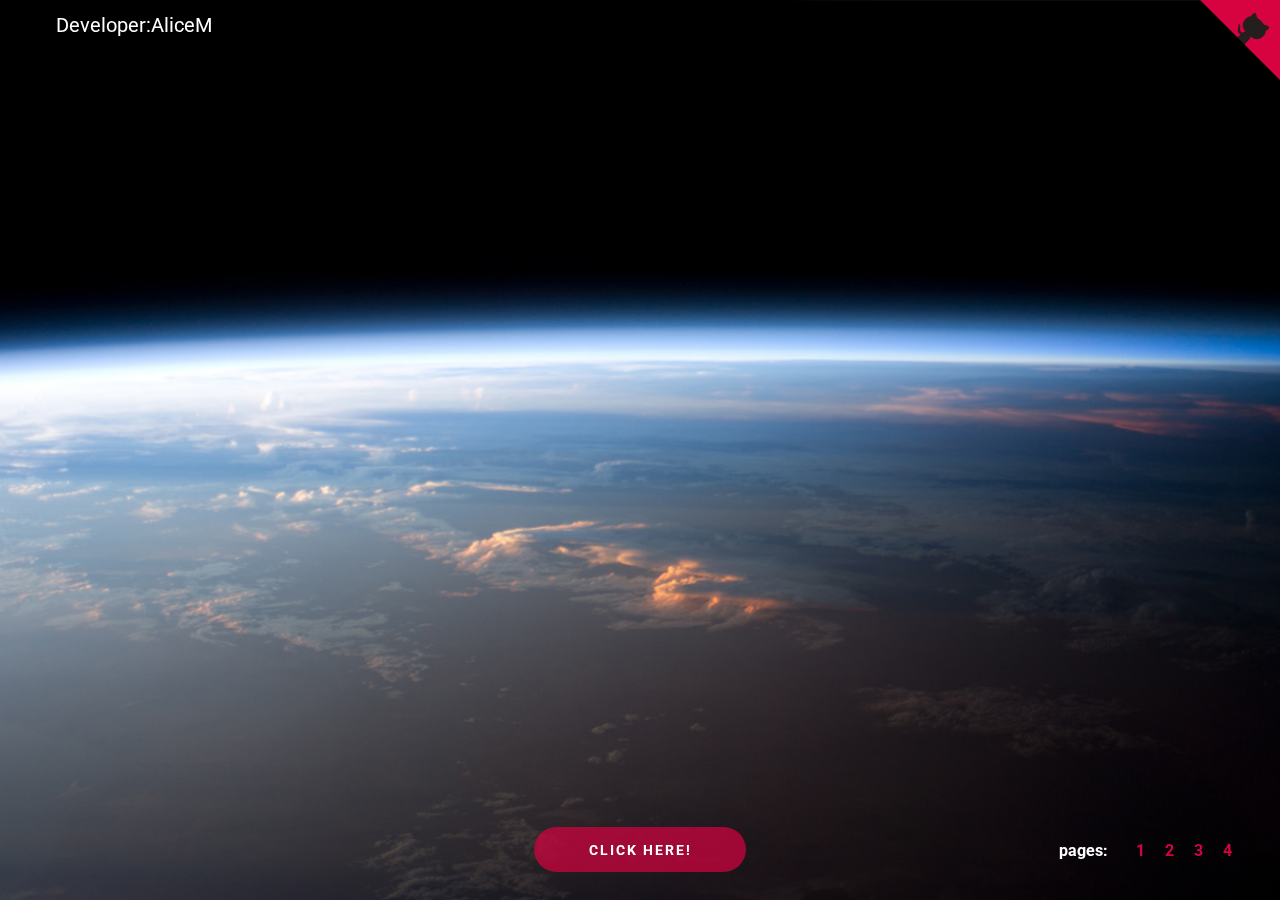
<file: index.html>
<!DOCTYPE html>
<html lang="en" class="no-js">
	<head>
		<meta charset="UTF-8" />
		<meta http-equiv="X-UA-Compatible" content="IE=edge">
		<meta name="viewport" content="width=device-width, initial-scale=1">
		<title>Climate Change</title>
		<meta name="description" content="Background image segment effect" />
		<meta name="keywords" content="css, html, backgorund image, effect, boxes, segments" />
		<meta name="author" content="Codrops"/>
		<link rel="shortcut icon" href="#">
		<link href="https://fonts.googleapis.com/css?family=Roboto:400,700" rel="stylesheet">
		<link rel="stylesheet" type="text/css" href="css/normalize.css" />
		<link rel="stylesheet" type="text/css" href="css/main.css" />
		<link rel="stylesheet" type="text/css" href="css/component.css" />
		<!--[if IE]>
			<script src="http://html5shiv.googlecode.com/svn/trunk/html5.js"></script>
		<![endif]-->
		<script>
		document.documentElement.className = 'js';
		</script>
	</head>
	<body class="demo-4">
		<svg class="hidden">
			<defs>
				<symbol id="icon-arrow" viewBox="0 0 24 24">
					<title>arrow</title>
					<polygon points="6.3,12.8 20.9,12.8 20.9,11.2 6.3,11.2 10.2,7.2 9,6 3.1,12 9,18 10.2,16.8 " />
				</symbol>
				<symbol id="icon-drop" viewBox="0 0 24 24">
					<title>drop</title>
					<path d="M12,21c-3.6,0-6.6-3-6.6-6.6C5.4,11,10.8,4,11.4,3.2C11.6,3.1,11.8,3,12,3s0.4,0.1,0.6,0.3c0.6,0.8,6.1,7.8,6.1,11.2C18.6,18.1,15.6,21,12,21zM12,4.8c-1.8,2.4-5.2,7.4-5.2,9.6c0,2.9,2.3,5.2,5.2,5.2s5.2-2.3,5.2-5.2C17.2,12.2,13.8,7.3,12,4.8z" />
					<path d="M12,18.2c-0.4,0-0.7-0.3-0.7-0.7s0.3-0.7,0.7-0.7c1.3,0,2.4-1.1,2.4-2.4c0-0.4,0.3-0.7,0.7-0.7c0.4,0,0.7,0.3,0.7,0.7C15.8,16.5,14.1,18.2,12,18.2z" />
				</symbol>
			</defs>
		</svg>
		
			<header class="codrops-header">
				<div class="codrops-links">
				</div>
				<h1 class="codrops-header__title"></h1>
				<p class="codrops-header__tagline">Developer:AliceM</p>
				<a href="https://github.com/Alicemaina/climate.git" class="github-corner">
					<svg width="80" height="80" viewBox="0 0 250 250" class="github-icon">
						<path d="M0,0 L115,115 L130,115 L142,142 L250,250 L250,0 Z"></path>
						<path d="M128.3,109.0 C113.8,99.7 119.0,89.6 119.0,89.6 C122.0,82.7 120.5,78.6 120.5,78.6 C119.2,72.0 123.4,76.3 123.4,76.3 C127.3,80.9 125.5,87.3 125.5,87.3 C122.9,97.6 130.6,101.9 134.4,103.2" fill="currentColor" style="transform-origin: 130px 106px;" class="octo-arm"></path>
						<path d="M115.0,115.0 C114.9,115.1 118.7,116.5 119.8,115.4 L133.7,101.6 C136.9,99.2 139.9,98.4 142.2,98.6 C133.8,88.0 127.5,74.4 143.8,58.0 C148.5,53.4 154.0,51.2 159.7,51.0 C160.3,49.4 163.2,43.6 171.4,40.1 C171.4,40.1 176.1,42.5 178.8,56.2 C183.1,58.6 187.2,61.8 190.9,65.4 C194.5,69.0 197.7,73.2 200.1,77.6 C213.8,80.2 216.3,84.9 216.3,84.9 C212.7,93.1 206.9,96.0 205.4,96.6 C205.1,102.4 203.0,107.8 198.3,112.5 C181.9,128.9 168.3,122.5 157.7,114.1 C157.9,116.9 156.7,120.9 152.7,124.9 L141.0,136.5 C139.8,137.7 141.6,141.9 141.8,141.8 Z" fill="currentColor" class="octo-body"></path>
					</svg>
				</a>
			</header>

			<!-- Initial markup -->
			<div class="segmenter" style="background-image: url(img/intro_image.jpg)"></div>
			<h2 class="trigger-headline trigger-headline--hidden">
				<span>C</span><span>l</span><span>i</span><span>m</span><span>a</span><span>t</span><span>e</span>
			</h2>

			<div class="bottom-nav">
				<button class="btn btn--trigger">Click Here!</button>
				<nav class="codrops-demos">
					<span>pages: </span>
					<a href="index1.html">1</a>
					<a href="index2.html">2</a>
					<a href="index3.html">3</a>
					<a href="index5.html">4</a>
				</nav>
			</div>
	
		<script src="js/anime.min.js"></script>
		<script src="js/imagesloaded.pkgd.min.js"></script>
		<script src="js/main.js"></script>
		<script>
		(function() {
			var headline = document.querySelector('.trigger-headline'),
				trigger = document.querySelector('.btn--trigger'),
				segmenter = new Segmenter(document.querySelector('.segmenter'), {
					pieces: 7,
					animation: {
						duration: 1500,
						easing: 'easeOutQuad',
						delay: 50,
						translateZ: {min: 10, max: 65}
					},
					parallax: true,
					parallaxMovement: {min: 5, max: 10},
					positions: [
						{top: 10, left: 20, width: 20, height: 30},
						{top: 8, left: 35, width: 30, height: 20},
						{top: 25, left: 18, width: 14, height: 25},
						{top: 23, left: 50, width: 20, height: 10},
						{top: 30, left: 65, width: 10, height: 30},
						{top: 48, left: 20, width: 10, height: 13},
						{top: 50, left: 67, width: 10, height: 20}
					],
					onReady: function() {
						trigger.classList.remove('btn--hidden');
						trigger.addEventListener('click', function() {
							segmenter.animate();
							headline.classList.remove('trigger-headline--hidden');
							this.classList.add('btn--hidden');
						});
					}
				});
		})();
		</script>
	</body>
</html>
</file>
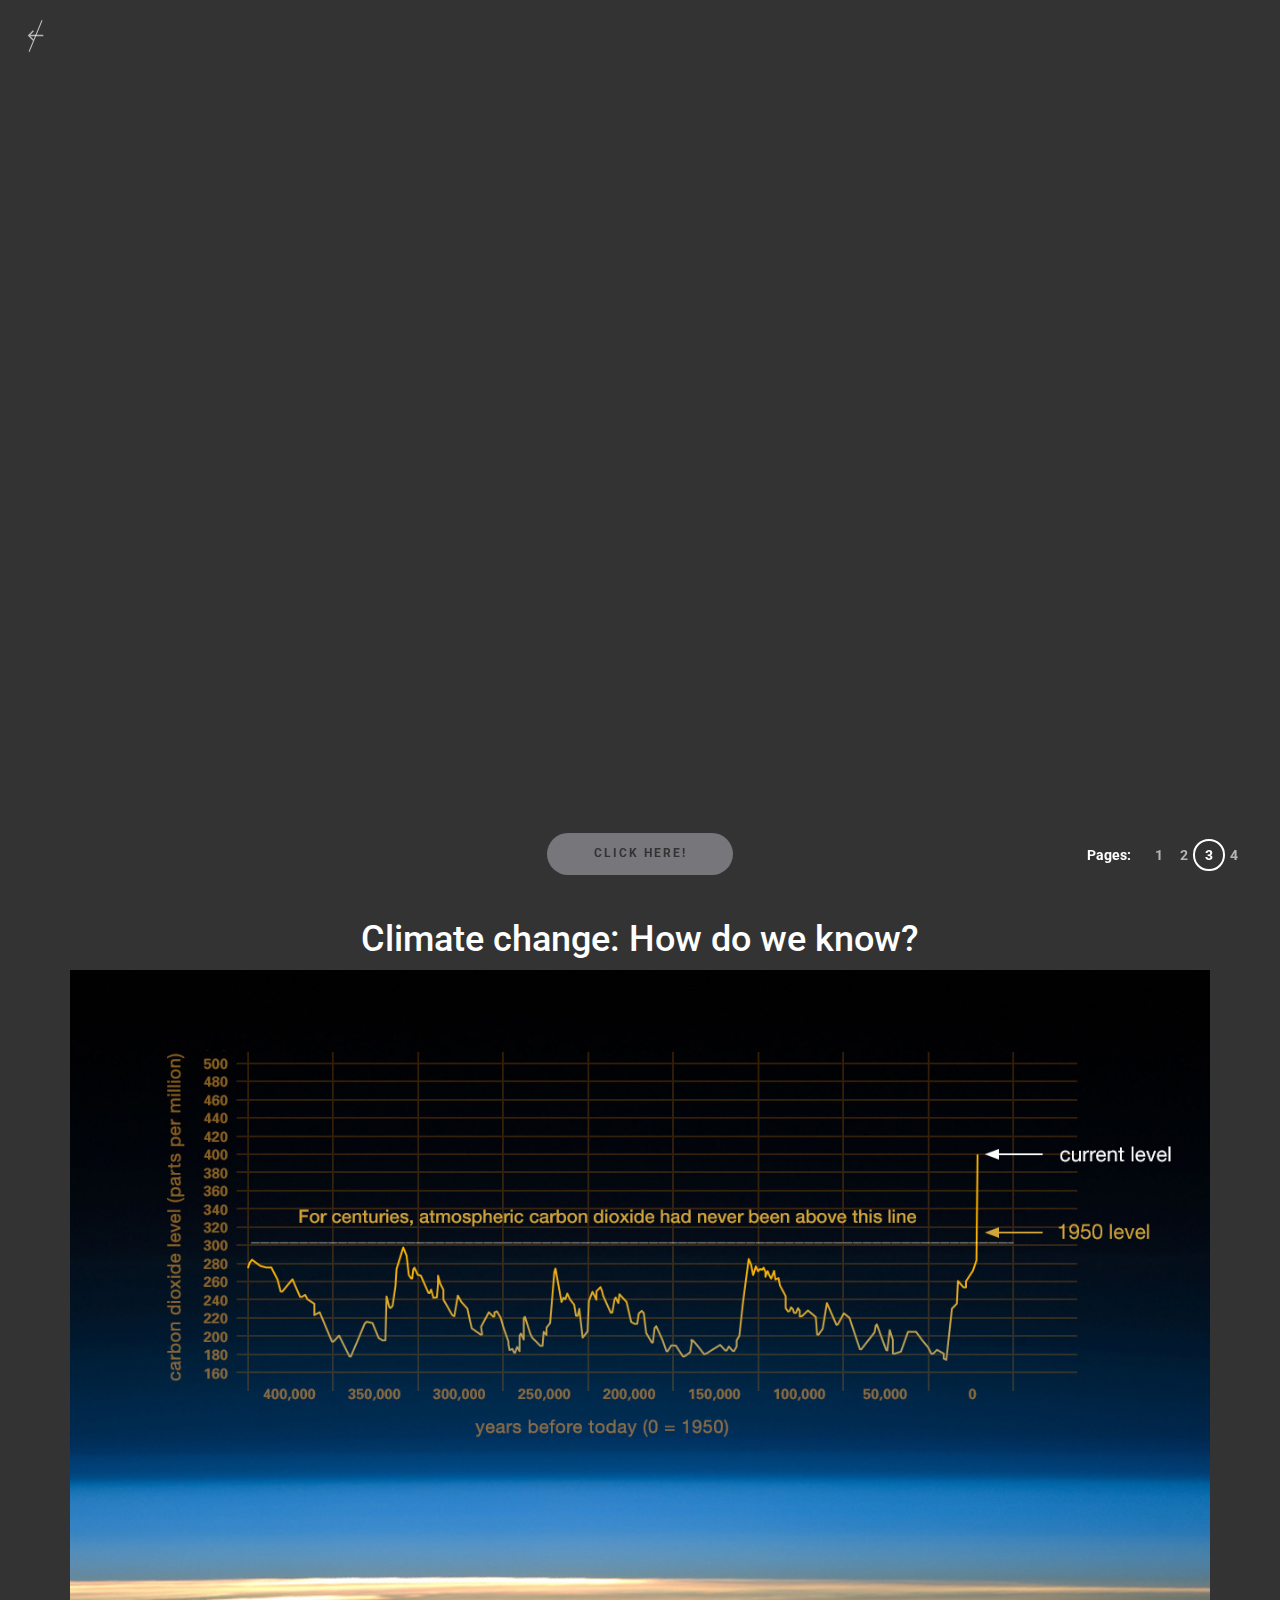
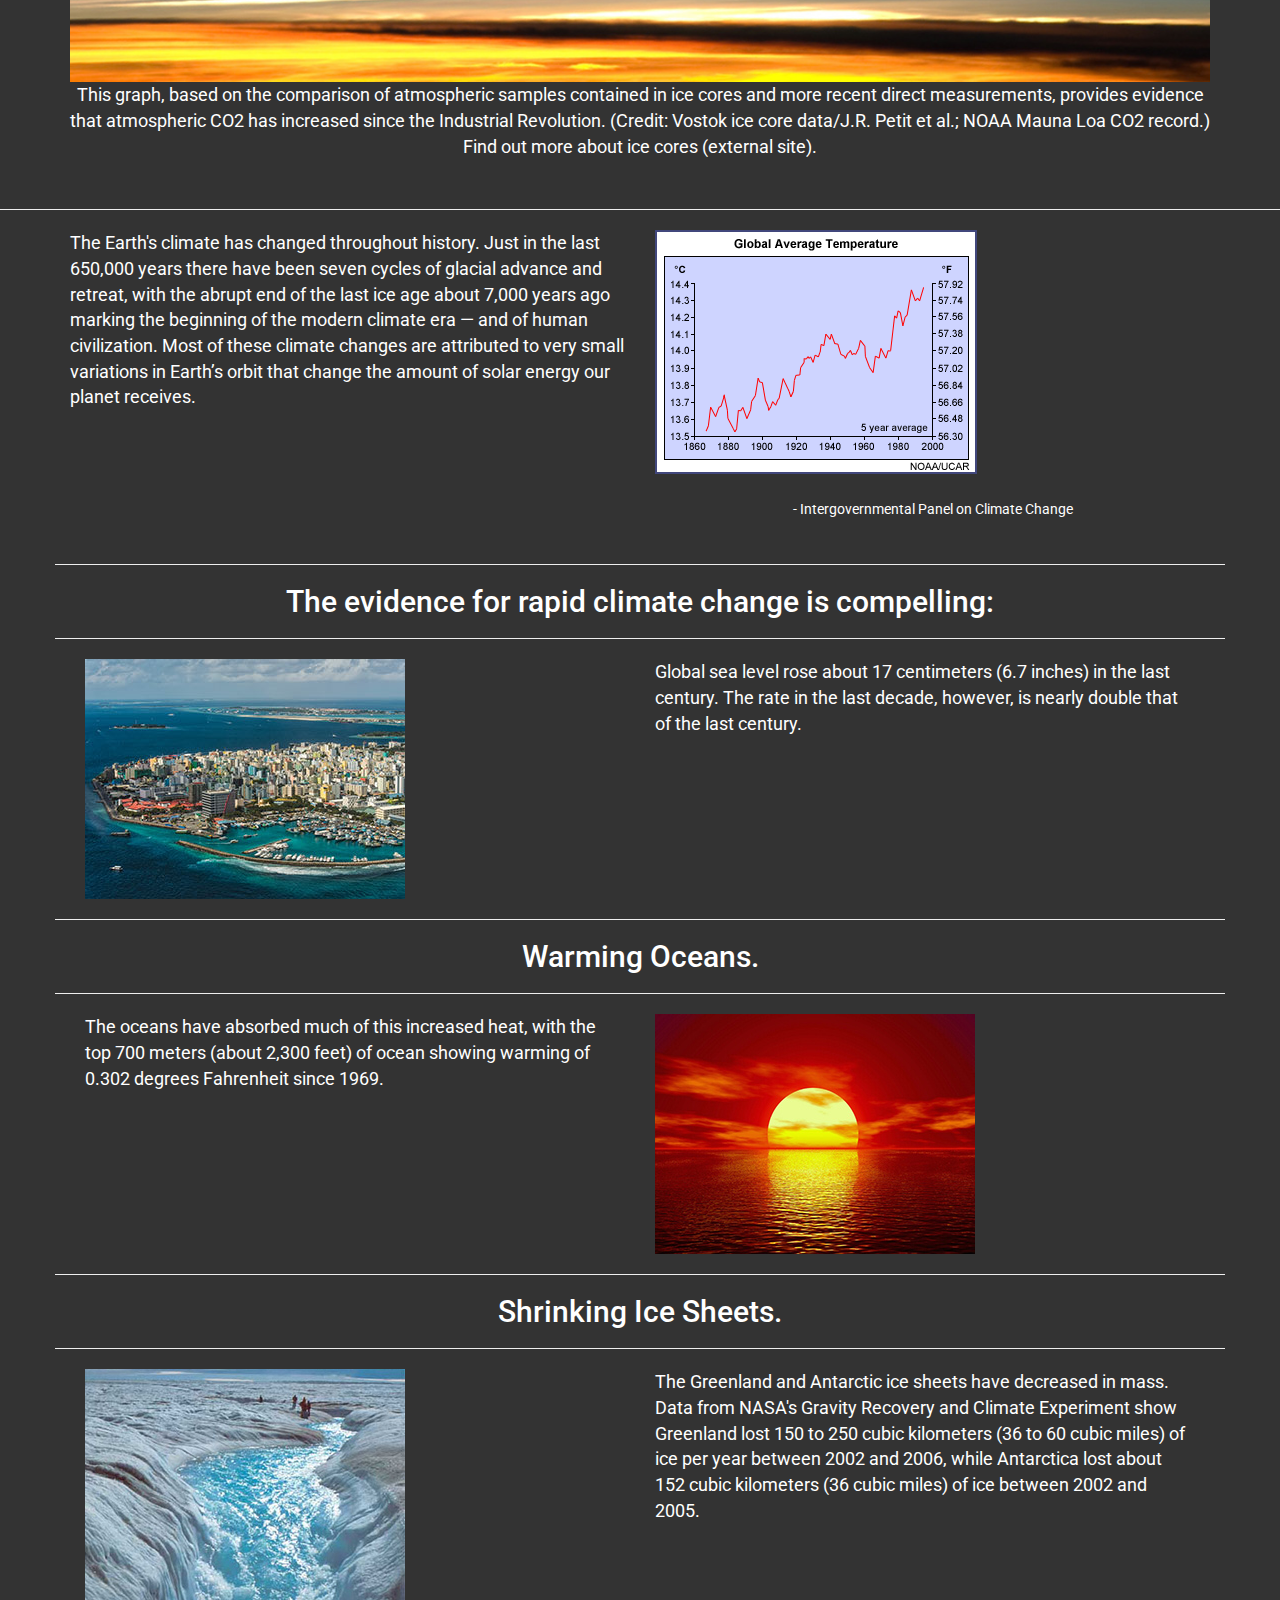
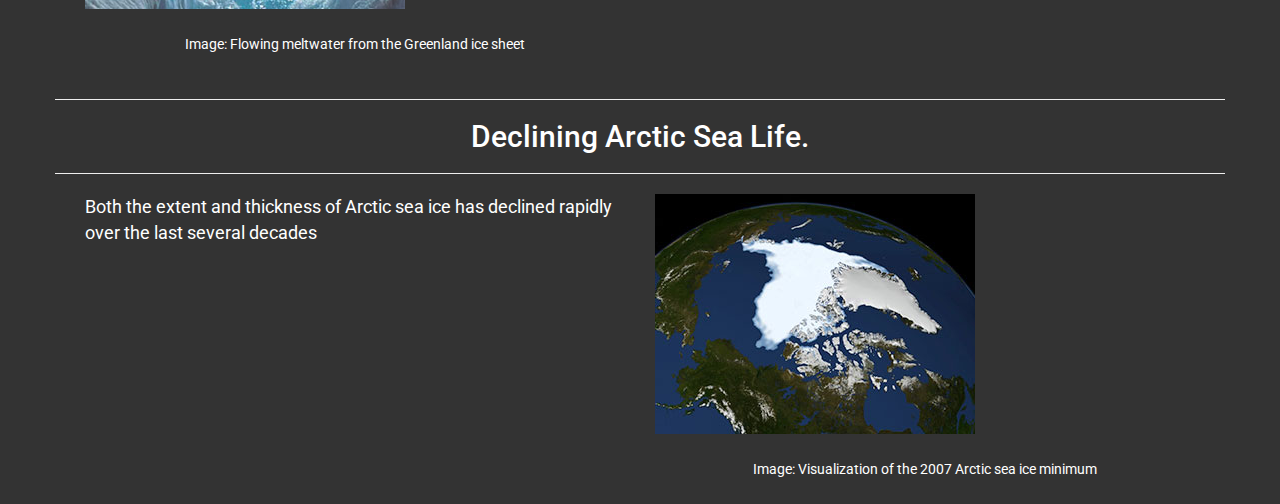
<file: index3.html>
<!DOCTYPE html>
<html lang="en" class="no-js">

<head>
    <meta charset="UTF-8" />
    <meta http-equiv="X-UA-Compatible" content="IE=edge">
    <meta name="viewport" content="width=device-width, initial-scale=1">
    <title>evidence</title>
    <meta name="description" content="Background image segment effect" />
    <meta name="keywords" content="css, html, backgorund image, effect, boxes, segments" />
    <meta name="author" content="Codrops" />
    <link rel="shortcut icon" href="#">
    <link href="https://fonts.googleapis.com/css?family=Roboto:400,700" rel="stylesheet">
    <link rel="stylesheet" type="text/css" href="css/normalize.css" />
    <link rel="stylesheet" type="text/css" href="css/bootstrap.css">
    <link rel="stylesheet" type="text/css" href="css/main.css" />
    <link rel="stylesheet" type="text/css" href="css/component.css" />
    <!--[if IE]>
            <script src="http://html5shiv.googlecode.com/svn/trunk/html5.js"></script>
        <![endif]-->
    <script>
        document.documentElement.className = 'js';
    </script>
</head>

<body class="demo-3">
    <svg class="hidden">
        <defs>
            <symbol id="icon-arrow" viewBox="0 0 24 24">
                <title>arrow</title>
                <polygon points="6.3,12.8 20.9,12.8 20.9,11.2 6.3,11.2 10.2,7.2 9,6 3.1,12 9,18 10.2,16.8 " />
            </symbol>
            <symbol id="icon-drop" viewBox="0 0 24 24">
                <title>drop</title>
                <path d="M12,21c-3.6,0-6.6-3-6.6-6.6C5.4,11,10.8,4,11.4,3.2C11.6,3.1,11.8,3,12,3s0.4,0.1,0.6,0.3c0.6,0.8,6.1,7.8,6.1,11.2C18.6,18.1,15.6,21,12,21zM12,4.8c-1.8,2.4-5.2,7.4-5.2,9.6c0,2.9,2.3,5.2,5.2,5.2s5.2-2.3,5.2-5.2C17.2,12.2,13.8,7.3,12,4.8z"
                />
                <path d="M12,18.2c-0.4,0-0.7-0.3-0.7-0.7s0.3-0.7,0.7-0.7c1.3,0,2.4-1.1,2.4-2.4c0-0.4,0.3-0.7,0.7-0.7c0.4,0,0.7,0.3,0.7,0.7C15.8,16.5,14.1,18.2,12,18.2z"
                />
            </symbol>
        </defs>
    </svg>

    <header class="codrops-header">
        <div class="codrops-links">
            <a class="codrops-icon codrops-icon--prev" href="index2.html" title="Previous Demo">
                <svg class="icon icon--arrow">
                    <use xlink:href="#icon-arrow"></use>
                </svg>
            </a>
        </div>
    </header>

    <!-- Initial markup -->
    <div class="segmenter" style="background-image: url()"></div>
    <h2 class="trigger-headline trigger-headline--hidden"><span>E</span><span>v</span><span>i</span><span>d</span><span>e</span><span>n</span><span>c</span><span>e</span></h2>
    <div class="bottom-nav">
        <button class="btn btn--trigger">Click Here!</button>
        <nav class="codrops-demos">
            <span>Pages: </span>
            <a href="index1.html">1</a>
            <a href="index2.html">2</a>
            <a class="current-demo" href="index3.html">3</a>
            <a href="index5.html">4</a>

        </nav>
    </div>


    <section id="layout">
        <div class="container">
            <div class="row">
                <div class="col-lg-12 text-center">
                    <h1 class="section-heading">Climate change: How do we know? </h1>
                    <img src="img/203_co2-graph-021116.jpeg" class="img-responsive" alt="">
                    <p>This graph, based on the comparison of atmospheric samples contained in ice cores and more recent direct
                        measurements, provides evidence that atmospheric CO2 has increased since the Industrial Revolution.
                        (Credit: Vostok ice core data/J.R. Petit et al.; NOAA Mauna Loa CO2 record.) Find out more about
                        ice cores (external site).</p>
                </div>
            </div>
        </div>
    </section>
    <br>
    <hr>



    <div class="evi">
        <div class="container">
            <div class="row">
                <div class="col-md-6">
                    <p>The Earth's climate has changed throughout history. Just in the last 650,000 years there have been seven
                        cycles of glacial advance and retreat, with the abrupt end of the last ice age about 7,000 years
                        ago marking the beginning of the modern climate era — and of human civilization. Most of these climate
                        changes are attributed to very small variations in Earth’s orbit that change the amount of solar
                        energy our planet receives.</p>
                </div>
                <div class="col-md-6">
                    <img src="img/glabalt.gif">
                    <footer>- Intergovernmental Panel on Climate Change</footer>
                </div>

                <div class="row">
                    <div class="box">
                        <div class="col-lg-12">
                            <hr>
                            <h2 class="intro-text text-center">The evidence for rapid climate change is compelling:</h2>
                            <hr>

                        </div>
                    </div>
                </div>
                <div class="col-md-12">
                    <div class="col-md-6">
                        <img src="img/37.jpeg">
                    </div>

                    <div class="col-md-6">
                        <p>Global sea level rose about 17 centimeters (6.7 inches) in the last century. The rate in the last
                            decade, however, is nearly double that of the last century.</p>
                    </div>
                </div>

                <div class="row">
                    <div class="box">
                        <div class="col-lg-12">
                            <hr>
                            <h2 class="intro-text text-center">Warming Oceans.</h2>
                            <hr>
                        </div>
                    </div>
                </div>

                <div class="col-md-12">
                    <div class="col-md-6">
                        <p>The oceans have absorbed much of this increased heat, with the top 700 meters (about 2,300 feet)
                            of ocean showing warming of 0.302 degrees Fahrenheit since 1969.</p>
                    </div>
                    <div class="col-md-6">
                        <img src="img/39.jpeg">
                    </div>
                </div>

                <div class="row">
                    <div class="box">
                        <div class="col-lg-12">
                            <hr>
                            <h2 class="intro-text text-center">Shrinking Ice Sheets.</h2>
                            <hr>

                        </div>
                    </div>
                </div>
                <div class="col-md-12">
                    <div class="col-md-6">
                        <img src="img/40.jpeg">
                        <footer>Image: Flowing meltwater from the Greenland ice sheet</footer>
                    </div>
                    <div class="col-md-6">
                        <p>The Greenland and Antarctic ice sheets have decreased in mass. Data from NASA's Gravity Recovery
                            and Climate Experiment show Greenland lost 150 to 250 cubic kilometers (36 to 60 cubic miles)
                            of ice per year between 2002 and 2006, while Antarctica lost about 152 cubic kilometers (36 cubic
                            miles) of ice between 2002 and 2005.</p>
                    </div>
                </div>

                <div class="row">
                    <div class="box">
                        <div class="col-lg-12">
                            <hr>
                            <h2 class="intro-text text-center">Declining Arctic Sea Life.</h2>
                            <hr>

                        </div>
                    </div>
                </div>
                <div class="col-md-12">
                    <div class="col-md-6">
                        <p>Both the extent and thickness of Arctic sea ice has declined rapidly over the last several decades</p>
                    </div>
                    <div class="col-md-6">
                        <img src="img/41.jpeg">
                        <footer>Image: Visualization of the 2007 Arctic sea ice minimum</footer>
                    </div>
                </div>
            </div>
        </div>
    </div>

    <script src="js/anime.min.js"></script>
    <script src="js/imagesloaded.pkgd.min.js"></script>
    <script src="js/main.js"></script>
    <script>
        (function () {
            var headline = document.querySelector('.trigger-headline'),
                trigger = document.querySelector('.btn--trigger'),
                segmenter = new Segmenter(document.querySelector('.segmenter'), {
                    pieces: 10,
                    shadowsAnimation: {
                        opacity: 1,
                        translateX: 20,
                        translateY: 20
                    },
                    animation: {
                        duration: 1500,
                        easing: 'easeOutQuad',
                        delay: 50,
                        translateZ: { min: 10, max: 65 }
                    },
                    positions: [
                        { top: 0, left: 0, width: 30, height: 30 },
                        { top: 10, left: 10, width: 30, height: 30 },
                        { top: 20, left: 20, width: 30, height: 30 },
                        { top: 30, left: 30, width: 30, height: 30 },
                        { top: 40, left: 40, width: 30, height: 30 },
                        { top: 50, left: 50, width: 30, height: 30 },
                        { top: 60, left: 60, width: 30, height: 30 },
                        { top: 70, left: 70, width: 30, height: 30 },
                        { top: 80, left: 80, width: 30, height: 30 },
                        { top: 90, left: 90, width: 30, height: 30 }
                    ],
                    onReady: function () {
                        trigger.classList.remove('btn--hidden');
                        trigger.addEventListener('click', function () {
                            segmenter.animate();
                            headline.classList.remove('trigger-headline--hidden');
                            this.classList.add('btn--hidden');
                        });
                    }
                });
        })();
    </script>
</body>

</html>
</file>
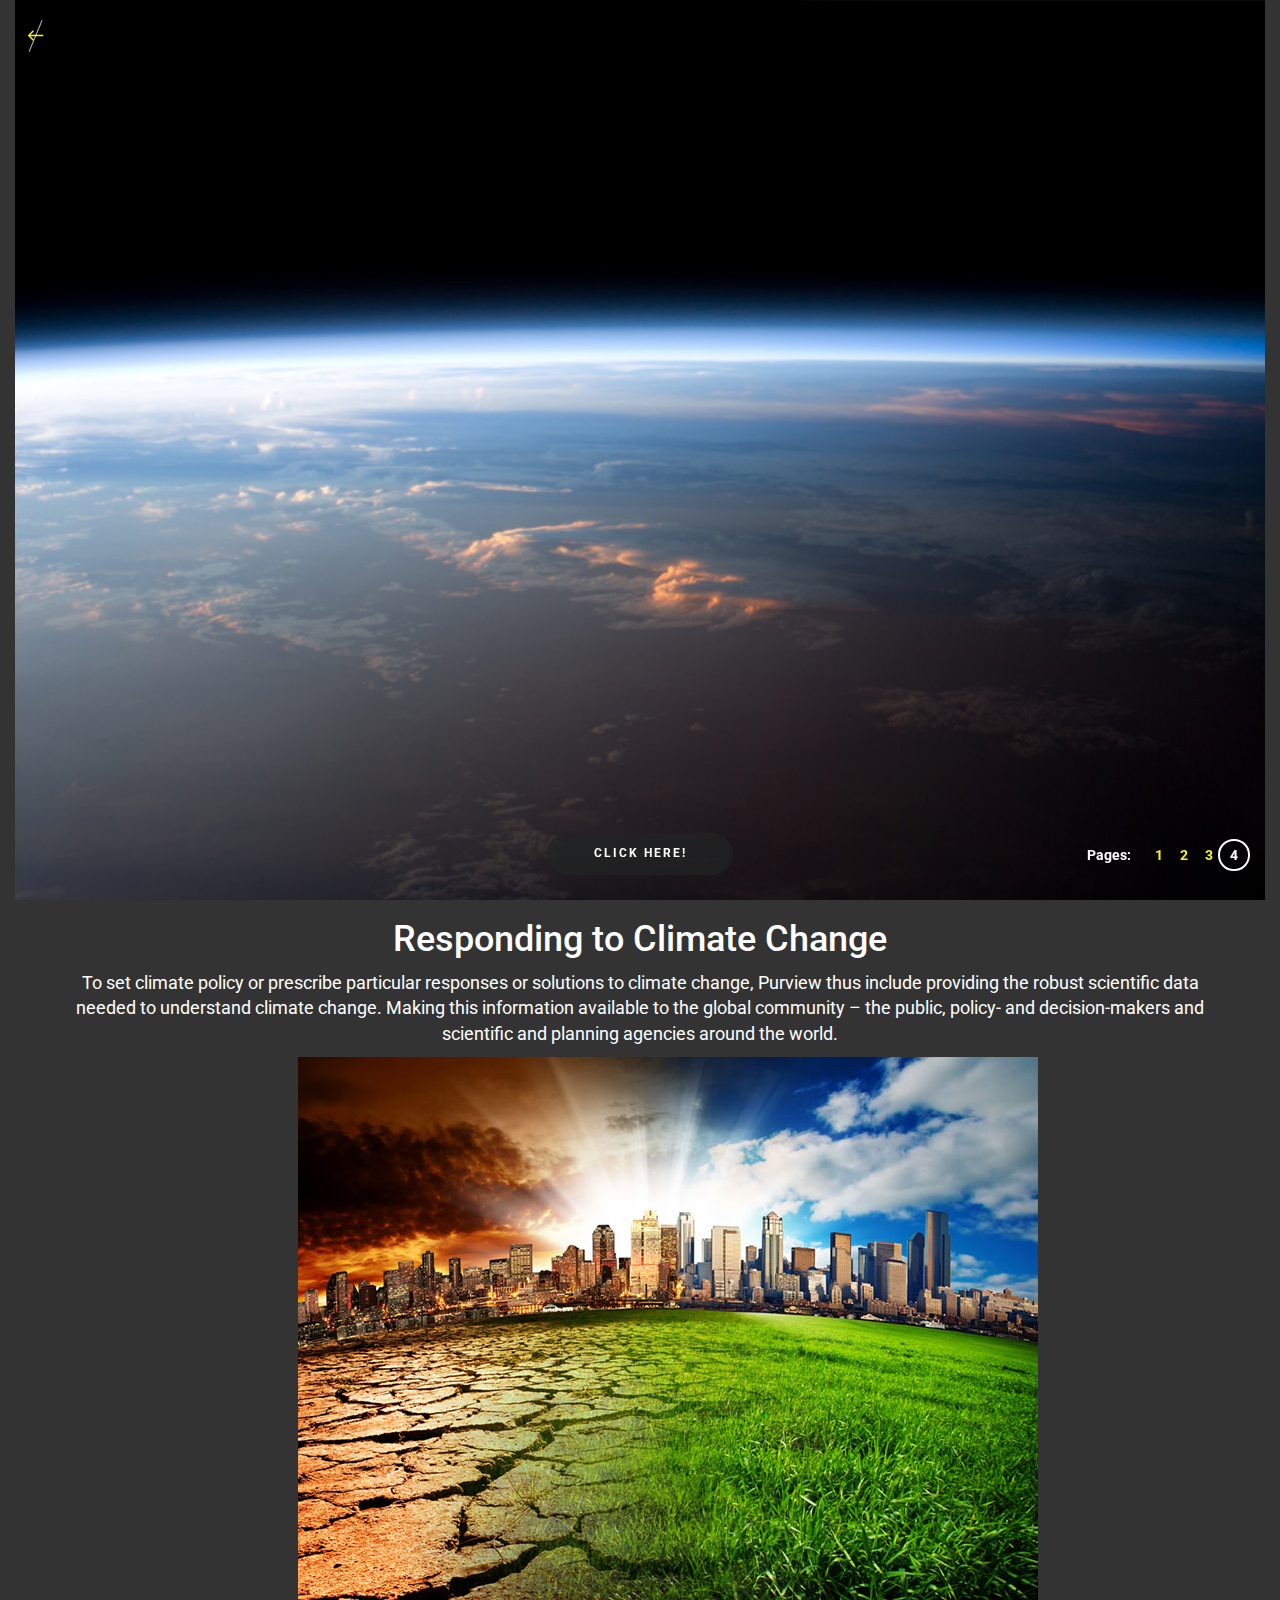
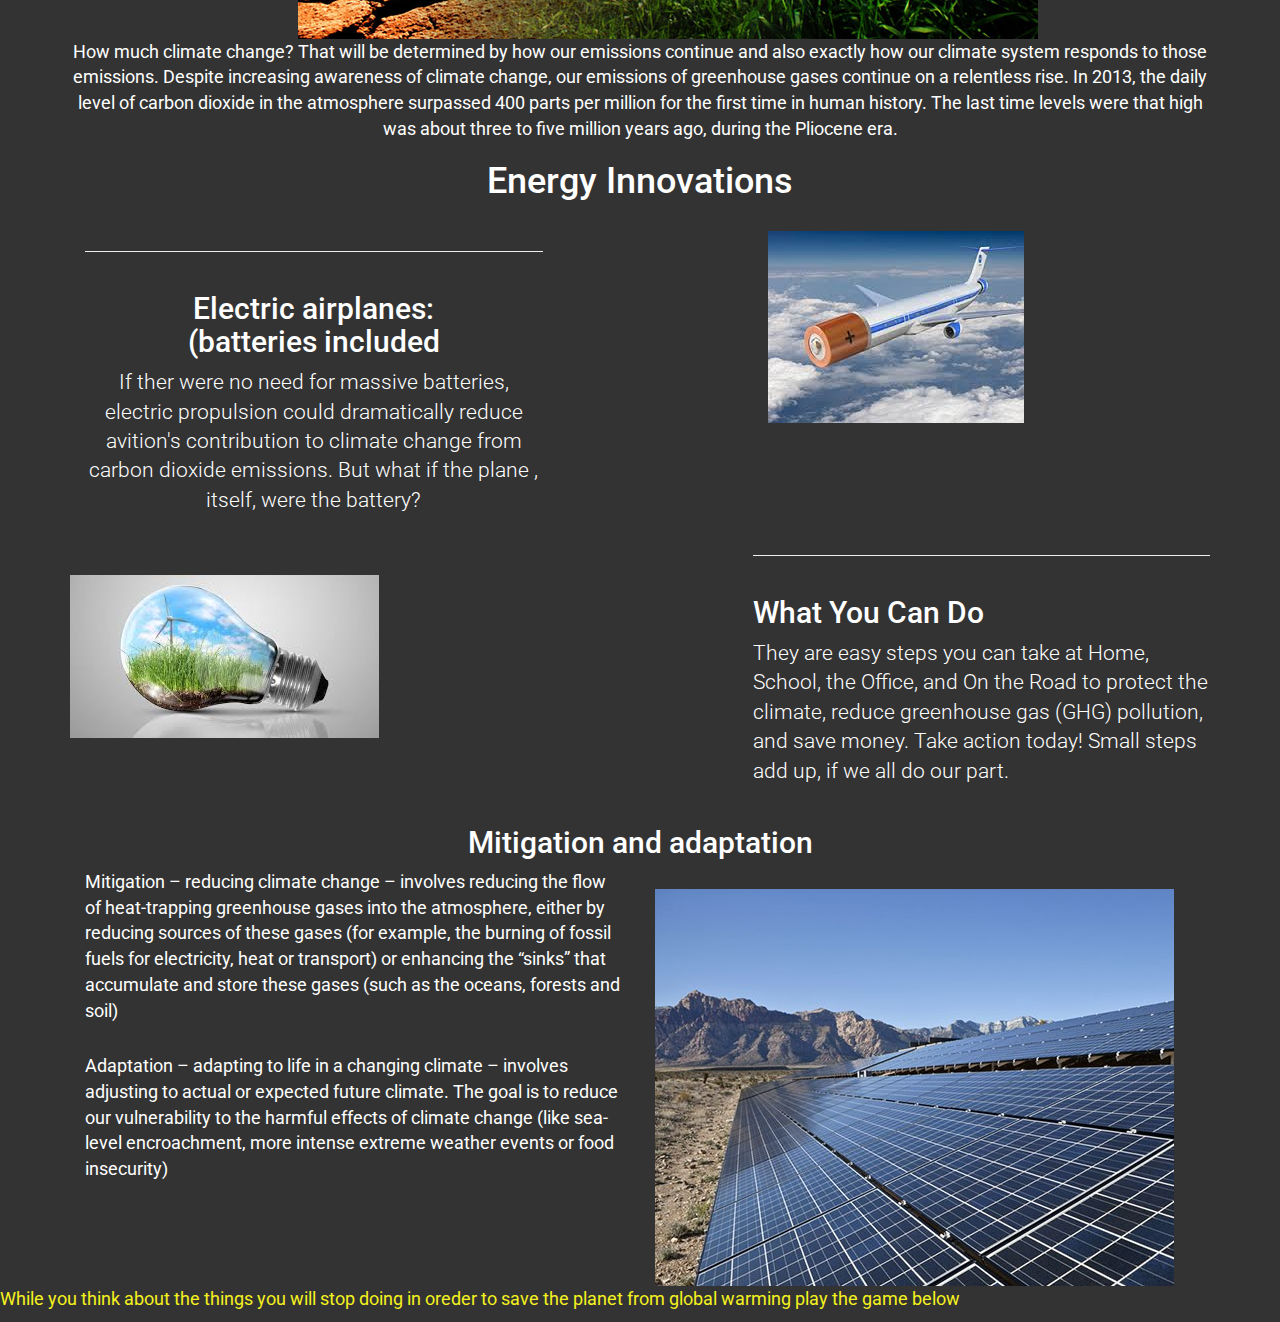
<file: index5.html>
<!DOCTYPE html>
<html lang="en" class="no-js">

<head>
	<meta charset="UTF-8" />
	<meta http-equiv="X-UA-Compatible" content="IE=edge">
	<meta name="viewport" content="width=device-width, initial-scale=1">
	<title>take part</title>
	<meta name="description" content="Background image segment effect" />
	<meta name="keywords" content="css, html, backgorund image, effect, boxes, segments" />
	<meta name="author" content="Codrops" />
	<link rel="shortcut icon" href="#">
	<link href="https://fonts.googleapis.com/css?family=Roboto:400,700" rel="stylesheet">
	<link rel="stylesheet" type="text/css" href="css/normalize.css" />
	<link rel="stylesheet" type="text/css" href="css/bootstrap.css">
	<link rel="stylesheet" type="text/css" href="css/main.css" />
	<link rel="stylesheet" type="text/css" href="css/component.css" />
	<!--[if IE]>
			<script src="http://html5shiv.googlecode.com/svn/trunk/html5.js"></script>
		<![endif]-->
	<script>
		document.documentElement.className = 'js';
	</script>
</head>

<body class="demo-6">
	<div class="container-fluid">
		<svg class="hidden">
			<defs>
				<symbol id="icon-arrow" viewBox="0 0 24 24">
					<title>arrow</title>
					<polygon points="6.3,12.8 20.9,12.8 20.9,11.2 6.3,11.2 10.2,7.2 9,6 3.1,12 9,18 10.2,16.8 " />
				</symbol>

			</defs>
		</svg>

		<header class="codrops-header">
			<div class="codrops-links">
				<a class="codrops-icon codrops-icon--prev" href="index3.html" title="Previous Demo">
					<svg class="icon icon--arrow">
						<use xlink:href="#icon-arrow"></use>
					</svg>
				</a>
		</header>

		<!-- Initial markup -->
		<div class="segmenter" style="background-image: url(img/intro_image.jpg)"></div>
		<h2 class="trigger-headline trigger-headline--hidden"><span>S</span><span>o</span><span>l</span><span>u</span><span>t</span><span>i</span><span>o</span><span>n</span></h2>
		<div class="bottom-nav">
			<button class="btn btn--trigger">Click Here!</button>
			<nav class="codrops-demos">
				<span>Pages: </span>
				<a href="index1.html">1</a>
				<a href="index2.html">2</a>
				<a href="index3.html">3</a>
				<a class="current-demo" href="index5.html">4</a>
			</nav>
		</div>

		<section id="layout1">
			<div class="container">
				<div class="row">
					<div class="row-layout">
						<div class="col-lg-12 text-center">
							<h1 class="section-heading">Responding to Climate Change </h1>
							<p>To set climate policy or prescribe particular responses or solutions to climate change, Purview thus include providing
								the robust scientific data needed to understand climate change. Making this information available to the global community
								– the public, policy- and decision-makers and scientific and planning agencies around the world.</p>
							<img src="img/103_shutterstock_88550854-740px.jpg" class="img-responsive" alt="" id="imgsl">

							<p>How much climate change? That will be determined by how our emissions continue and also exactly how our climate system
								responds to those emissions. Despite increasing awareness of climate change, our emissions of greenhouse gases continue
								on a relentless rise. In 2013, the daily level of carbon dioxide in the atmosphere surpassed 400 parts per million
								for the first time in human history. The last time levels were that high was about three to five million years ago,
								during the Pliocene era.</p>

							<h1 class="section-heading text-center">Energy Innovations</h1>
							<br>

							<div class="container">
								<div class="row">
									<div class="col-lg-5 col-sm-6">
										<hr class="section-heading-spacer">
										<div class="clearfix"></div>
										<h2 class="section-heading">Electric airplanes:<br>(batteries included</h2>
										<p class="lead">If ther were no need for massive batteries, electric propulsion could dramatically reduce avition's contribution
											to climate change from carbon dioxide emissions. But what if the plane , itself, were the battery?</p>
									</div>
									<div class="col-lg-5 col-lg-offset-2 col-sm-6">
										<img class="img-responsive" src="img/ero.jpeg" alt="">
									</div>
								</div>

							</div>
							<!-- /.container -->

						</div>


						<div class="content-section-b">

							<div class="container">

								<div class="row">
									<div class="col-lg-5 col-lg-offset-1 col-sm-push-6  col-sm-6">
										<hr class="section-heading-spacer">
										<div class="clearfix"></div>
										<h2 class="section-heading">What You Can Do</h2>
										<p class="lead">They are easy steps you can take at Home, School, the Office, and On the Road to protect the climate, reduce greenhouse
											gas (GHG) pollution, and save money. Take action today! Small steps add up, if we all do our part.</p>
									</div>
									<div class="col-lg-5 col-sm-pull-6  col-sm-6"><br><br>
										<img class="img-responsive" src="img/involed.jpeg" alt="">
									</div>
								</div>

							</div>
							<!-- /.container -->

						</div>



					</div>
				</div>
			</div>
		</section>

		<div class="container">
			<div class="row">
				<div class="col-md-12">
					<h2 class="section-heading text-center">Mitigation and adaptation</h2>
					<div class="col-md-6">
						<p>Mitigation – reducing climate change – involves reducing the flow of heat-trapping greenhouse gases into the atmosphere,
							either by reducing sources of these gases (for example, the burning of fossil fuels for electricity, heat or transport)
							or enhancing the “sinks” that accumulate and store these gases (such as the oceans, forests and soil)</p>
						<br>
						<p>Adaptation – adapting to life in a changing climate – involves adjusting to actual or expected future climate. The
							goal is to reduce our vulnerability to the harmful effects of climate change (like sea-level encroachment, more intense
							extreme weather events or food insecurity)</p>
					</div>
					<div class="col-md-6"><br>
						<img src="img/104_shutterstock_67902967-740px.jpg">
					</div>
				</div>
			</div>
		</div>
		</div>
		<a href="pong/index.html">
			<p>While you think about the things you will stop doing in oreder to save the planet from global warming play the game below</p>
		</a>

		<script src="js/anime.min.js"></script>
		<script src="js/imagesloaded.pkgd.min.js"></script>
		<script src="js/main.js"></script>
		<script>
			(function () {
				var headline = document.querySelector('.trigger-headline'),
					trigger = document.querySelector('.btn--trigger'),
					segmenter = new Segmenter(document.querySelector('.segmenter'), {
						pieces: 9,
						positions: [
							{ top: 30, left: 5, width: 40, height: 80 },
							{ top: 50, left: 25, width: 30, height: 30 },
							{ top: 5, left: 75, width: 40, height: 20 },
							{ top: 30, left: 45, width: 40, height: 20 },
							{ top: 45, left: 15, width: 50, height: 40 },
							{ top: 10, left: 40, width: 10, height: 20 },
							{ top: 20, left: 50, width: 30, height: 70 },
							{ top: 0, left: 10, width: 50, height: 60 },
							{ top: 70, left: 40, width: 30, height: 30 }
						],
						animation: {
							duration: 2000,
							easing: 'easeInOutCubic',
							delay: 0,
							opacity: 1,
							translateZ: 85,
							translateX: { min: -20, max: 20 },
							translateY: { min: -20, max: 20 }
						},
						parallax: true,
						parallaxMovement: { min: -10, max: -5 },
						onReady: function () {
							trigger.classList.remove('btn--hidden');
							trigger.addEventListener('click', function () {
								segmenter.animate();
								headline.classList.remove('trigger-headline--hidden');
								this.classList.add('btn--hidden');
							});
						}
					});
			})();
		</script>
</body>

</html>
</file>
<file: css/main.css>
*,
*::after,
*::before {
	-webkit-box-sizing: border-box;
	box-sizing: border-box;
}

body {
    width: 100%;
	font-family: 'Roboto', 'Avenir Next', sans-serif;
	color: #fff;
	background: #333;
	-webkit-font-smoothing: antialiased;
	-moz-osx-font-smoothing: grayscale;
}

/* Buttons */
.btn {
	display: inline-block;
	cursor: pointer;
	text-align: center;
	pointer-events: auto;
	color: #333;
	border: 0;
	border-radius: 1.85em;
	font-weight: bold;
	text-transform: uppercase;
	letter-spacing: 2px;
	font-size: 0.885em;
	padding: 1em 2em;
	margin: 0 auto;
	background: rgba(251, 224, 148, 0.8);
	-webkit-transition: background 0.3s, opacity 0.3s;
	transition: background 0.3s, opacity 0.3s;
}

.btn:focus {
	outline: none;
}

.btn:hover {
	background: rgba(251, 224, 148, 1);
}
.btn--trigger {
	width: 15em;
	position: absolute;
	bottom: 2em;
	left: 50%;
	margin: 0 0 0 -7.5em;
}
.btn--hidden {
	opacity: 0;
	pointer-events: none;
}

/* Links */

a {
	text-decoration: none;
	color: #fbe094;
	outline: none;
}

/* Demo colors */
.demo-2 a {}
.demo-2 .btn {}
.demo-2 .btn:hover {}
.demo-2 .trigger-headline { color: #fbe094; }
.demo-2 .github-icon { }

.demo-3 a { color: #b5b5b5; }
.demo-3 .btn { background: rgba(148,147,154,0.7); }
.demo-3 .btn:hover { background: rgba(148,147,154,1); }
.demo-3 .trigger-headline { color: #401fe4; }
.demo-3 .github-icon { fill: #b5b5b5;}

.demo-4 a { color: #d70240; }
.demo-4 .btn { background: rgba(215, 2, 64, 0.7); color: #fff; }
.demo-4 .btn:hover { background: rgba(215, 2, 64,1);  }
.demo-4 .trigger-headline { color: #fff; text-shadow: 10px 10px 10px rgba(0,0,0,0.2);}
.demo-4 .github-icon { fill: #d70240;}

.demo-5 a { color: #8a74a0; }
.demo-5 .btn { background: rgba(138, 116, 160, 0.7); color: #fff; }
.demo-5 .btn:hover { background: rgba(138, 116, 160,1); }
.demo-5 .trigger-headline { color: #E61572;}
.demo-5 .github-icon { fill: #8a74a0;}

.demo-6 a { color: #F5F21F; }
.demo-6 .btn { background: rgba(33, 35, 35, 0.7); color: #fff; }
.demo-6 .btn:hover { background: rgba(33, 35, 35, 1); }
.demo-6 .trigger-headline { color: #1D1D1C;}
.demo-6 .github-icon { fill: #F5F21F;}

a:hover,
a:focus {
	color: #fff;
}

.hidden {
	position: absolute;
	overflow: hidden;
	width: 0;
	height: 0;
	pointer-events: none;
}
/* Icons */

.icon {
	display: block;
	width: 1.5em;
	height: 1.5em;
	margin: 0 auto;
	fill: currentColor;
}
/* Header */

.codrops-header {
	position: absolute;
	z-index: 100;
	top: 0;
	left: 0;
	display: -webkit-flex;
	display: -ms-flexbox;
	display: flex;
	-webkit-flex-direction: row;
	-ms-flex-direction: row;
	flex-direction: row;
	-webkit-flex-wrap: wrap;
	flex-wrap: wrap;
	-webkit-align-items: center;
	-ms-flex-align: center;
	align-items: center;
	width: 100%;
	padding: 0.8em 0.75em;
	text-align: left;
}
.codrops-header__title {
	font-size: 1em;
	margin: 0;
	padding: 0 0.75em;
}

.codrops-header__tagline {
	margin: 0 6em 0 0;
	padding: 0 1em;
	font-size: 20px;
}

/* Bottom nav */

.bottom-nav {
	position: absolute;
	bottom: 0;
	left: 0;
	width: 100%;
}


/* Demo links */

.codrops-demos {
	font-weight: bold;
	text-align: right;
	padding: 2em 2.5em 2.5em;
}

.codrops-demos span {
	display: inline-block;
	margin: 0 1em 0 0;
}

.codrops-demos a {
	display: inline-block;
	position: relative;
	margin: 0 0.5em;
}

.codrops-demos a.current-demo {
	color: #fff;
}
.codrops-demos a.current-demo::before {
	content: '';
	position: absolute;
	border: 2px solid #fff;
	border-radius: 50%;
	width: 2.25em;
	height: 2.25em;
	top: 50%;
	left: 50%;
	margin: -1.125em 0 0 -1.125em;
}
/* Top Navigation Style */

.codrops-links {
	position: relative;
	display: -webkit-flex;
	display: -ms-flexbox;
	display: flex;
	-webkit-justify-content: center;
	-ms-flex-pack: center;
	justify-content: center;
	text-align: center;
	white-space: nowrap;
}

.codrops-links::after {
	position: absolute;
	top: 15%;
	left: 50%;
	width: 1px;
	height: 70%;
	background: currentColor;
	opacity: 0.7;
	content: '';
	-webkit-transform: rotate3d(0, 0, 1, 22.5deg);
	transform: rotate3d(0, 0, 1, 22.5deg);
}

.codrops-icon {
	display: inline-block;
	margin: 0.5em;
	padding: 0.5em;
}

.github-icon {
	fill: #fbe094;
	color: #251e1e;
	position: absolute;
	top: 0;
	border: 0;
	right: 0;
}

.github-corner:hover .octo-arm {
	animation: octocat-wave 560ms ease-in-out;
}
@keyframes octocat-wave {
	0%,
	100% {
		transform: rotate(0);
	}
	20%,
	60% {
		transform: rotate(-25deg);
	}
	40%,
	80% {
		transform: rotate(10deg);
	}
}

@media (max-width:500px) {
	.github-corner:hover .octo-arm {
		animation: none;
	}
	.github-corner .octo-arm {
		animation: octocat-wave 560ms ease-in-out;
	}
}
/* Content */

.content {
	padding: 3em 0;
}
.trigger-headline {
	top: 0;
	left: 0;
	position: absolute;
	font-size: 6vw;
	text-transform: uppercase;
	pointer-events: none;
	line-height: 1;
	width: 100%;
	height: 100%;
	display: -webkit-flex;
	display: -ms-flexbox;
	display: flex;
	-webkit-align-items: center;
	-ms-flex-align: center;
	align-items: center;
	justify-content: center;
	margin: 0;
	text-align: center;
}
.trigger-headline span {
	display: inline-block;
	position: relative;
	-webkit-transition: opacity 2s, -webkit-transform 2s;
	transition: opacity 2s, transform 2s;
	-webkit-transition-timing-function: cubic-bezier(0.2,1,0.3,1);
	transition-timing-function: cubic-bezier(0.2,1,0.3,1);
	-webkit-transition-delay: 0.7s;
	transition-delay: 0.7s;
}
.js .trigger-headline--hidden span {
	pointer-events: none;
	opacity: 0;
}

.js .trigger-headline--hidden span:nth-child(1) {
	-webkit-transform: translate3d(-100px,0,0);
	transform: translate3d(-100px,0,0);
}

.js .trigger-headline--hidden span:nth-child(2) {
	-webkit-transform: translate3d(-50px,0,0);
	transform: translate3d(-50px,0,0);
}

.js .trigger-headline--hidden span:nth-child(3) {
	-webkit-transform: translate3d(-25px,0,0);
	transform: translate3d(-25px,0,0);
}

.js .trigger-headline--hidden span:nth-child(4) {
	-webkit-transform: translate3d(25px,0,0);
	transform: translate3d(25px,0,0);
}

.js .trigger-headline--hidden span:nth-child(5) {
	-webkit-transform: translate3d(50px,0,0);
	transform: translate3d(50px,0,0);
}
.js .trigger-headline--hidden span:nth-child(6) {
	-webkit-transform: translate3d(100px,0,0);
	transform: translate3d(100px,0,0);
}

/* Adjustments for some demos */
.demo-4 .trigger-headline span {
	-webkit-transition: opacity 2.3s, -webkit-transform 2.3s;
	transition: opacity 2.3s, transform 2.3s;
	-webkit-transition-timing-function: cubic-bezier(0.2,1,0.3,1);
	transition-timing-function: cubic-bezier(0.2,1,0.3,1);
	-webkit-transition-delay: 0.1s;
	transition-delay: 0.1s;
}
.js .demo-4 .trigger-headline--hidden span:nth-child(1) {
	-webkit-transform: translate3d(200px,0,0);
	transform: translate3d(200px,0,0);
}
.js .demo-4 .trigger-headline--hidden span:nth-child(2) {
	-webkit-transform: translate3d(100px,0,0);
	transform: translate3d(100px,0,0);
}
.js .demo-4 .trigger-headline--hidden span:nth-child(3) {
	-webkit-transform: translate3d(50px,0,0);
	transform: translate3d(50px,0,0);
}

.js .demo-4 .trigger-headline--hidden span:nth-child(4) {
	-webkit-transform: translate3d(-50px,0,0);
	transform: translate3d(-50px,0,0);
}

.js .demo-4 .trigger-headline--hidden span:nth-child(5) {
	-webkit-transform: translate3d(-100px,0,0);
	transform: translate3d(-100px,0,0);
}
.js .demo-4 .trigger-headline--hidden span:nth-child(6) {
	-webkit-transform: translate3d(-200px,0,0);
	transform: translate3d(-200px,0,0);
}

.demo-5 .trigger-headline span {
	-webkit-transition-delay: 0s;
	transition-delay: 0s;
}
/* Related demos */

.content--related {
	font-weight: bold;
	padding: 10em 1em;
	text-align: center;
	background: #333;
	color: #fff;
}

.content__wrap--related {
	max-width: 800px;
	margin: 0 auto;
}

.media-item {
	display: inline-block;
	padding: 1em;
	vertical-align: top;
	-webkit-transition: color 0.3s;
	transition: color 0.3s;
}
.media-item__img {
	max-width: 100%;
	opacity: 0.6;
	-webkit-transition: opacity 0.3s;
	transition: opacity 0.3s;
}

.media-item:hover .media-item__img,
.media-item:focus .media-item__img {
	opacity: 1;
}

.media-item__title {
	font-size: 1em;
	margin: 0;
	padding: 0.5em;
}

@media screen and (max-width:60em) {
	.codrops-demos {
		margin-bottom: 4em;
		text-align: center;
	}
}

.pics p {
     float: right;
     width: 50%;
     margin-top: 85px;
     padding-right: 105px;
     color: black;
     font-family: 'PT Sans', sans-serif;
     font-size: 19px;
}
.pics img  {
	width: 50%;
	padding-left: 45px;
	margin-top: 10px;
}
.pics {
	background-color: white;
}
.signs {
	height: 105px;
	color: white;
	text-align: center;
	font-size: 19px;
	margin-bottom: 20px;
}
.other1  {
	
	height:95px;
	border-radius: white solid;
	
	
}

.other2 {

	height:95px;
	

}

.other3 {
  
	height:95px;
	

} 

.other4 {
  
	height:95px;
	
}

.effect img {
	width: 100%;
}



#owl-demo .item img{
    display: block;
    width: 100%;
    height: auto;
}
.jumbotron {
	color: black;
}

.images {
	width: 110%;
	margin-left: -60px;
	height: 20px;
}
.img1 {
	margin-left: 20px;
}


/*css for sidebar*/

.sbsb {
    overflow-x: hidden;
 }

/* Toggle Styles */

#wrapper {
    padding-left: 0;
    -webkit-transition: all 0.5s ease;
    -moz-transition: all 0.5s ease;
    -o-transition: all 0.5s ease;
    transition: all 0.5s ease;
}

#wrapper.toggled {
    padding-left: 250px;
}

#sidebar-wrapper {
    z-index: 1000;
    position: fixed;
    left: 250px;
    width: 0;
    height: 100%;
    margin-left: -250px;
    overflow-y: auto;
    background: #000;
    -webkit-transition: all 0.5s ease;
    -moz-transition: all 0.5s ease;
    -o-transition: all 0.5s ease;
    transition: all 0.5s ease;
}

#wrapper.toggled #sidebar-wrapper {
    width: 250px;
}

#page-content-wrapper {
    width: 100%;
    position: absolute;
    padding: 15px;
}

#wrapper.toggled #page-content-wrapper {
    position: absolute;
    margin-right: -250px;
}

/* Sidebar Styles */

.sidebar-nav {
    position: absolute;
    top: 0;
    width: 250px;
    margin: 0;
    padding: 0;
    list-style: none;
}



@media(min-width:768px) {
    #wrapper {
        padding-left: 250px;
    }

    #wrapper.toggled {
        padding-left: 0;
    }

    #sidebar-wrapper {
        width: 250px;
    }

    #wrapper.toggled #sidebar-wrapper {
        width: 0;
    }

    #page-content-wrapper {
        padding: 20px;
        position: relative;
    }

    #wrapper.toggled #page-content-wrapper {
        position: relative;
        margin-right: 0;
    }
}

p {
	font-size: 18px;
}

.footer {
	margin-left: -35px;
	background-color: white;
	color: black;
}

.end {
	background-image: url(../img/footer_starfield.png);
	
}

/*footer code*/
 
 .news {
 	text-align: center;
 	align-items: center;
 	height: 250px;
 }


section#contact {
  background-color: #222222;
  background-image: url('../img/map-image.png');
  background-position: center;
  background-repeat: no-repeat;
}
section#contact .section-heading {
  color: white;
}
section#contact .form-group {
  margin-bottom: 25px;
}
section#contact .form-group input,
section#contact .form-group textarea {
  padding: 20px;
}
section#contact .form-group input.form-control {
  height: auto;
}
section#contact .form-group textarea.form-control {
  height: 236px;
}
section#contact .form-control:focus {
  border-color: #fed136;
  box-shadow: none;
}
section#contact ::-webkit-input-placeholder {
  font-family: "Montserrat", "Helvetica Neue", Helvetica, Arial, sans-serif;
  text-transform: uppercase;
  font-weight: 700;
  color: #eeeeee;
}
section#contact :-moz-placeholder {
  /* Firefox 18- */
  font-family: "Montserrat", "Helvetica Neue", Helvetica, Arial, sans-serif;
  text-transform: uppercase;
  font-weight: 700;
  color: #eeeeee;
}
section#contact ::-moz-placeholder {
  /* Firefox 19+ */
  font-family: "Montserrat", "Helvetica Neue", Helvetica, Arial, sans-serif;
  text-transform: uppercase;
  font-weight: 700;
  color: #eeeeee;
}
section#contact :-ms-input-placeholder {
  font-family: "Montserrat", "Helvetica Neue", Helvetica, Arial, sans-serif;
  text-transform: uppercase;
  font-weight: 700;
  color: #eeeeee;
}
section#contact .text-danger {
  color: #e74c3c;
}
footer {
  padding: 25px 0;
  text-align: center;
}
footer span.copyright {
  line-height: 40px;
  font-family: "Montserrat", "Helvetica Neue", Helvetica, Arial, sans-serif;
  text-transform: uppercase;
  text-transform: none;
}
footer ul.quicklinks {
  margin-bottom: 0;
  line-height: 40px;
  font-family: "Montserrat", "Helvetica Neue", Helvetica, Arial, sans-serif;
  text-transform: uppercase;
  text-transform: none;
}
ul.social-buttons {
  margin-bottom: 0;
}
ul.social-buttons li a {
  display: block;
  background-color: #222222;
  height: 40px;
  width: 40px;
  border-radius: 100%;
  font-size: 20px;
  line-height: 40px;
  color: white;
  outline: none;
  -webkit-transition: all 0.3s;
  -moz-transition: all 0.3s;
  transition: all 0.3s;
}
ul.social-buttons li a:hover,
ul.social-buttons li a:focus,
ul.social-buttons li a:active {
  background-color: #fed136;
}
.btn:focus,
.btn:active,
.btn.active,
.btn:active:focus {
  outline: none;
}

.form-control  {
	color: black;
 }

.evi1 {
	margin-left: -70px;
	margin-right: 50px;
}
#imgsl{
	padding-left: 20%;
}
</file>
<file: css/component.css>
.segmenter {
	width: 100%;
	height: 100vh;
	position: relative;
	overflow: hidden;
}

.segmenter__image {
	width: 100%;
	display: block;
}

.segmenter__background,
.segmenter__pieces,
.segmenter__piece-wrap,
.segmenter__piece-parallax,
.segmenter__piece {
	position: absolute;
	width: 100%;
	height: 100%;
	top: 0;
	left: 0;
	-webkit-transform-style: preserve-3d;
	transform-style: preserve-3d;
}

.segmenter__piece-parallax {
	-webkit-transition: -webkit-transform 0.2s ease-out;
	transition: transform 0.2s ease-out;
}

.segmenter__pieces {
	-webkit-perspective: 400px;
	perspective: 400px;
}

.segmenter__background,
.segmenter__piece {
	background-size: cover;
	background-repeat: no-repeat;
	background-position: 50% 50%;
}

.segmenter__shadow {
	position: absolute;
	opacity: 0;
	box-shadow: 0px 2px 15px rgba(0,0,0,0.7);
}

/* Individual shadow styles */
.demo-1 .segmenter__shadow {
	box-shadow: 0px 20px 50px rgba(18, 20, 28, 0.61);
}

.demo-2 .segmenter__shadow {
	box-shadow: 10px 10px 30px rgba(43, 27, 19, 0.95);
}

.demo-3 .segmenter__shadow {
	border: 7px solid rgba(255,255,255,0.7);
	box-shadow: none;
}

.demo-3 .segmenter__shadow::before {
	content: '';
	position: absolute;
	top: -20px;
	left: -20px;
	width: 100%;
	height: 100%;
	box-shadow: -5px -5px 30px rgba(0, 0, 0, 0.7);
}

.demo-4 .segmenter__shadow {
	box-shadow: 8px 8px 30px rgba(15, 32, 38, 0.35);
}

.demo-5 .segmenter__shadow {
	box-shadow: 0px 18px 29px rgba(4, 19, 22, 0.65);
}

.demo-6 .segmenter__shadow {
	box-shadow: 2px 20px 35px rgba(25, 23, 20, 0.75);
}
</file>
